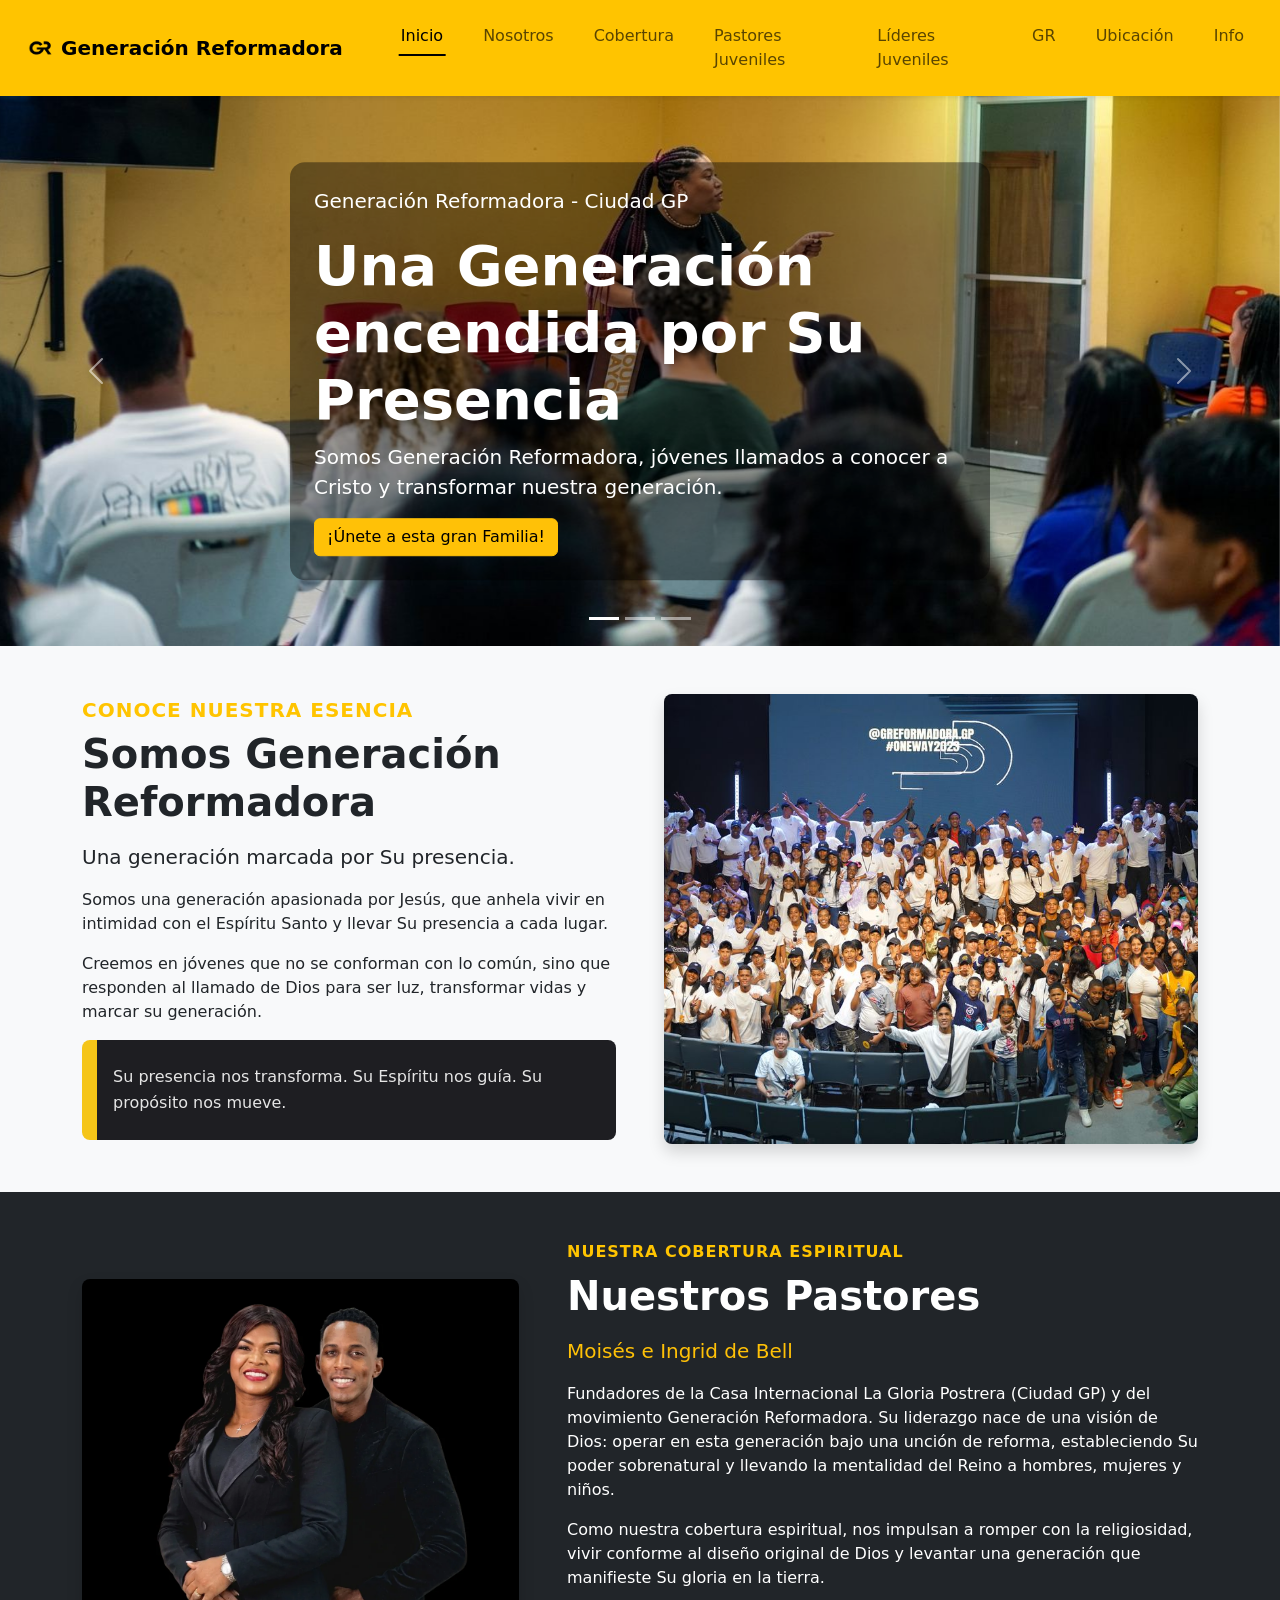
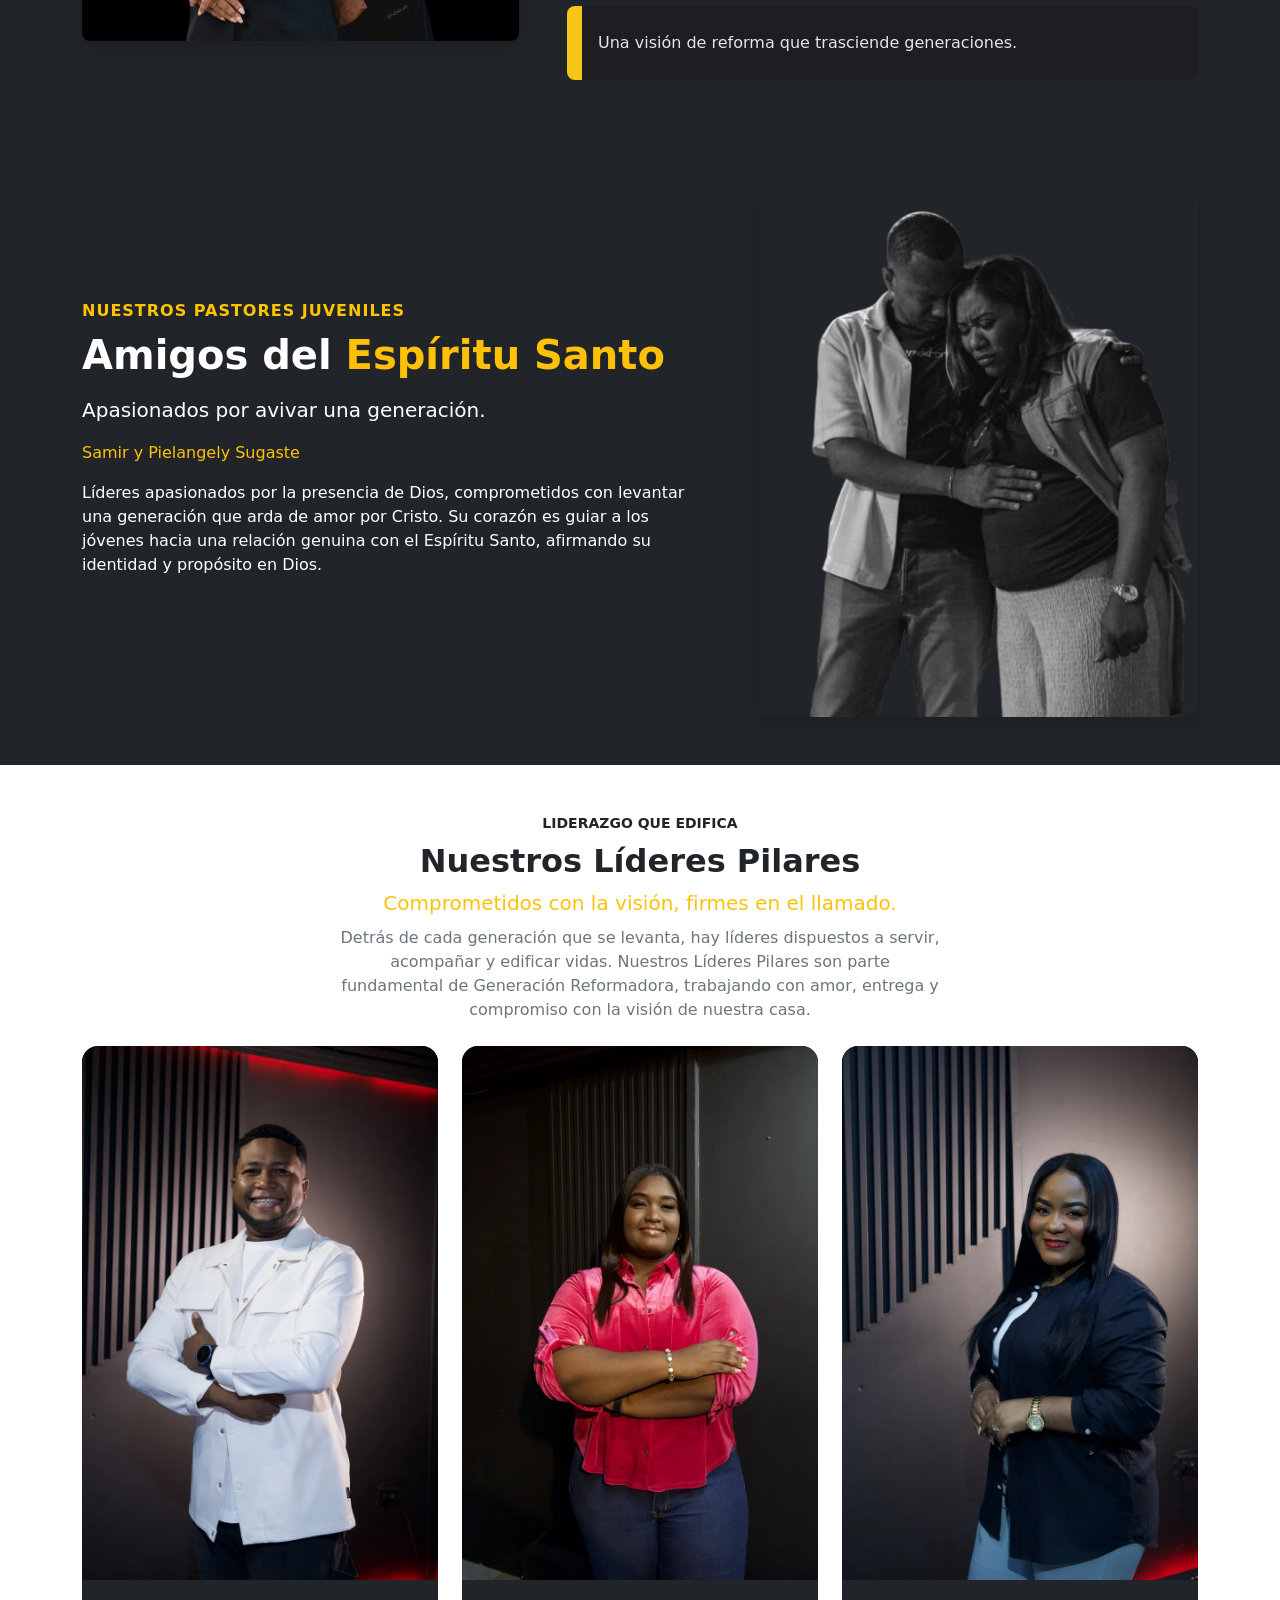
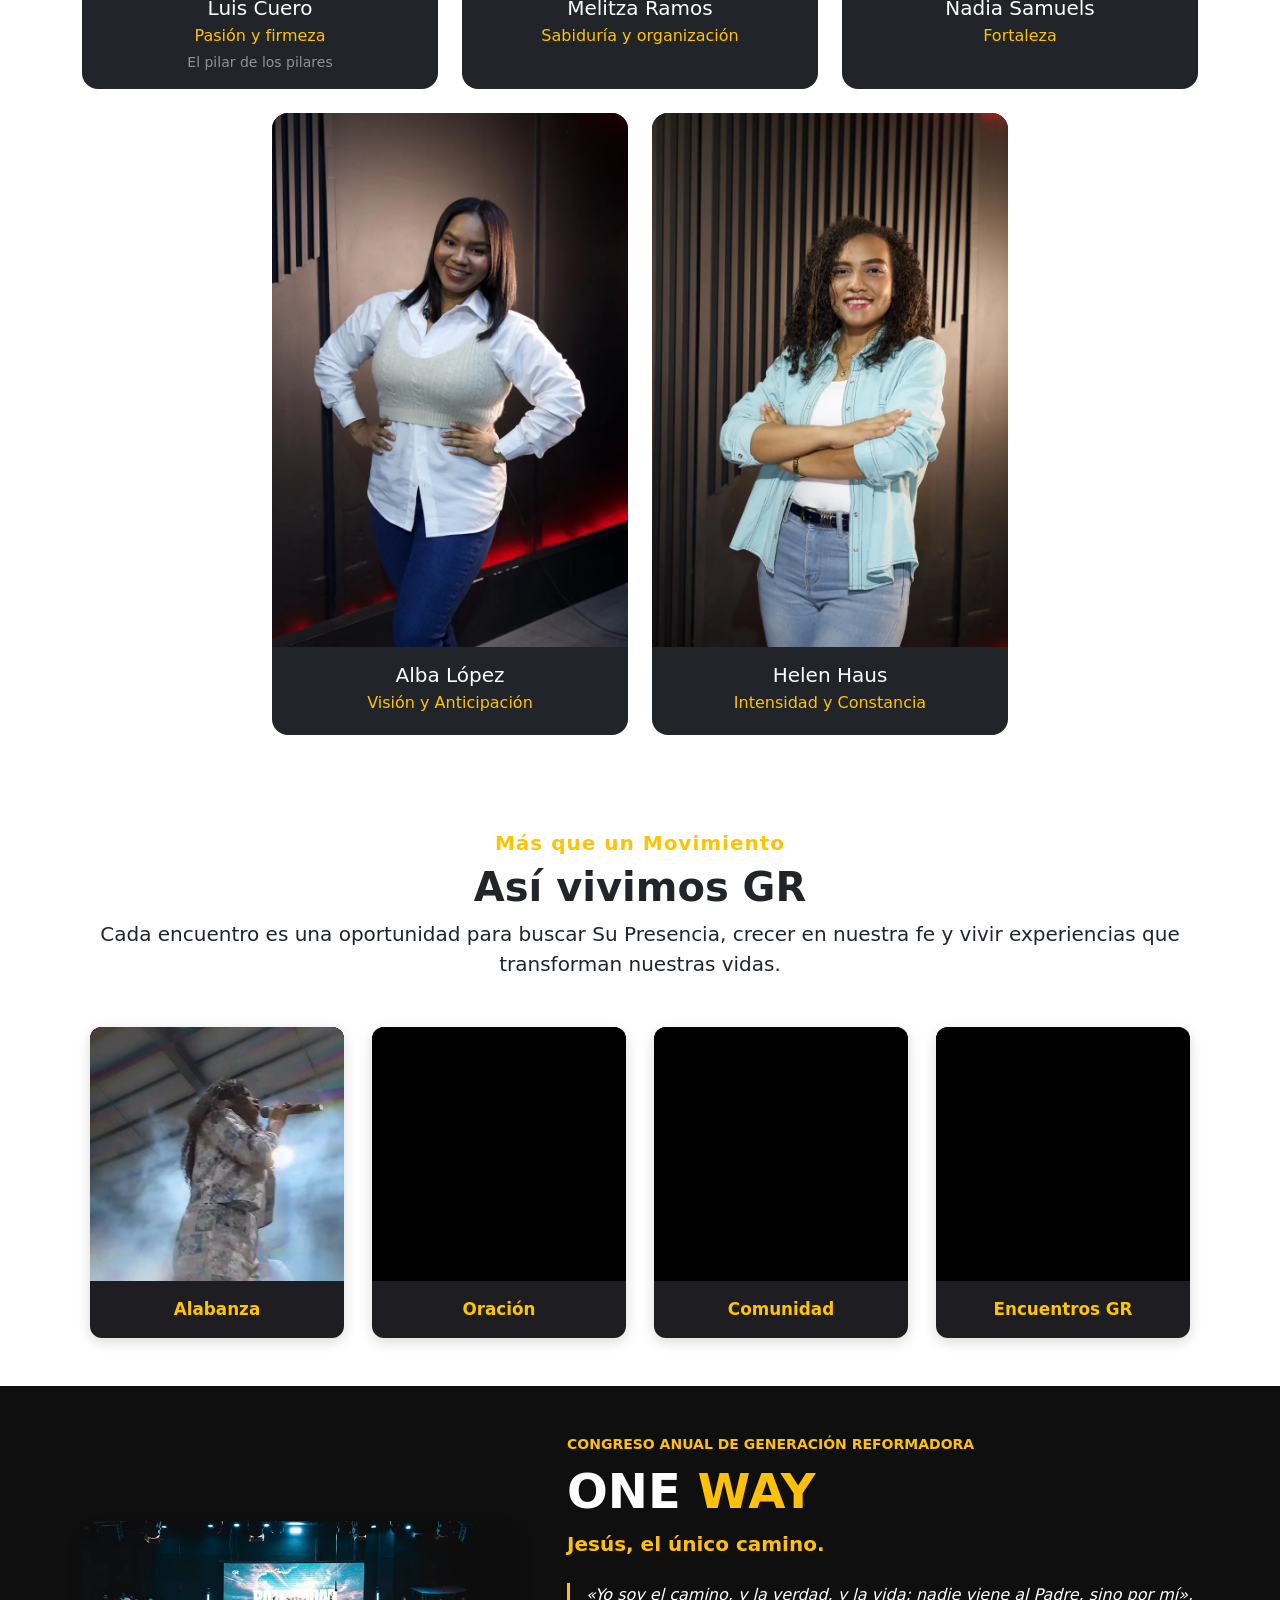
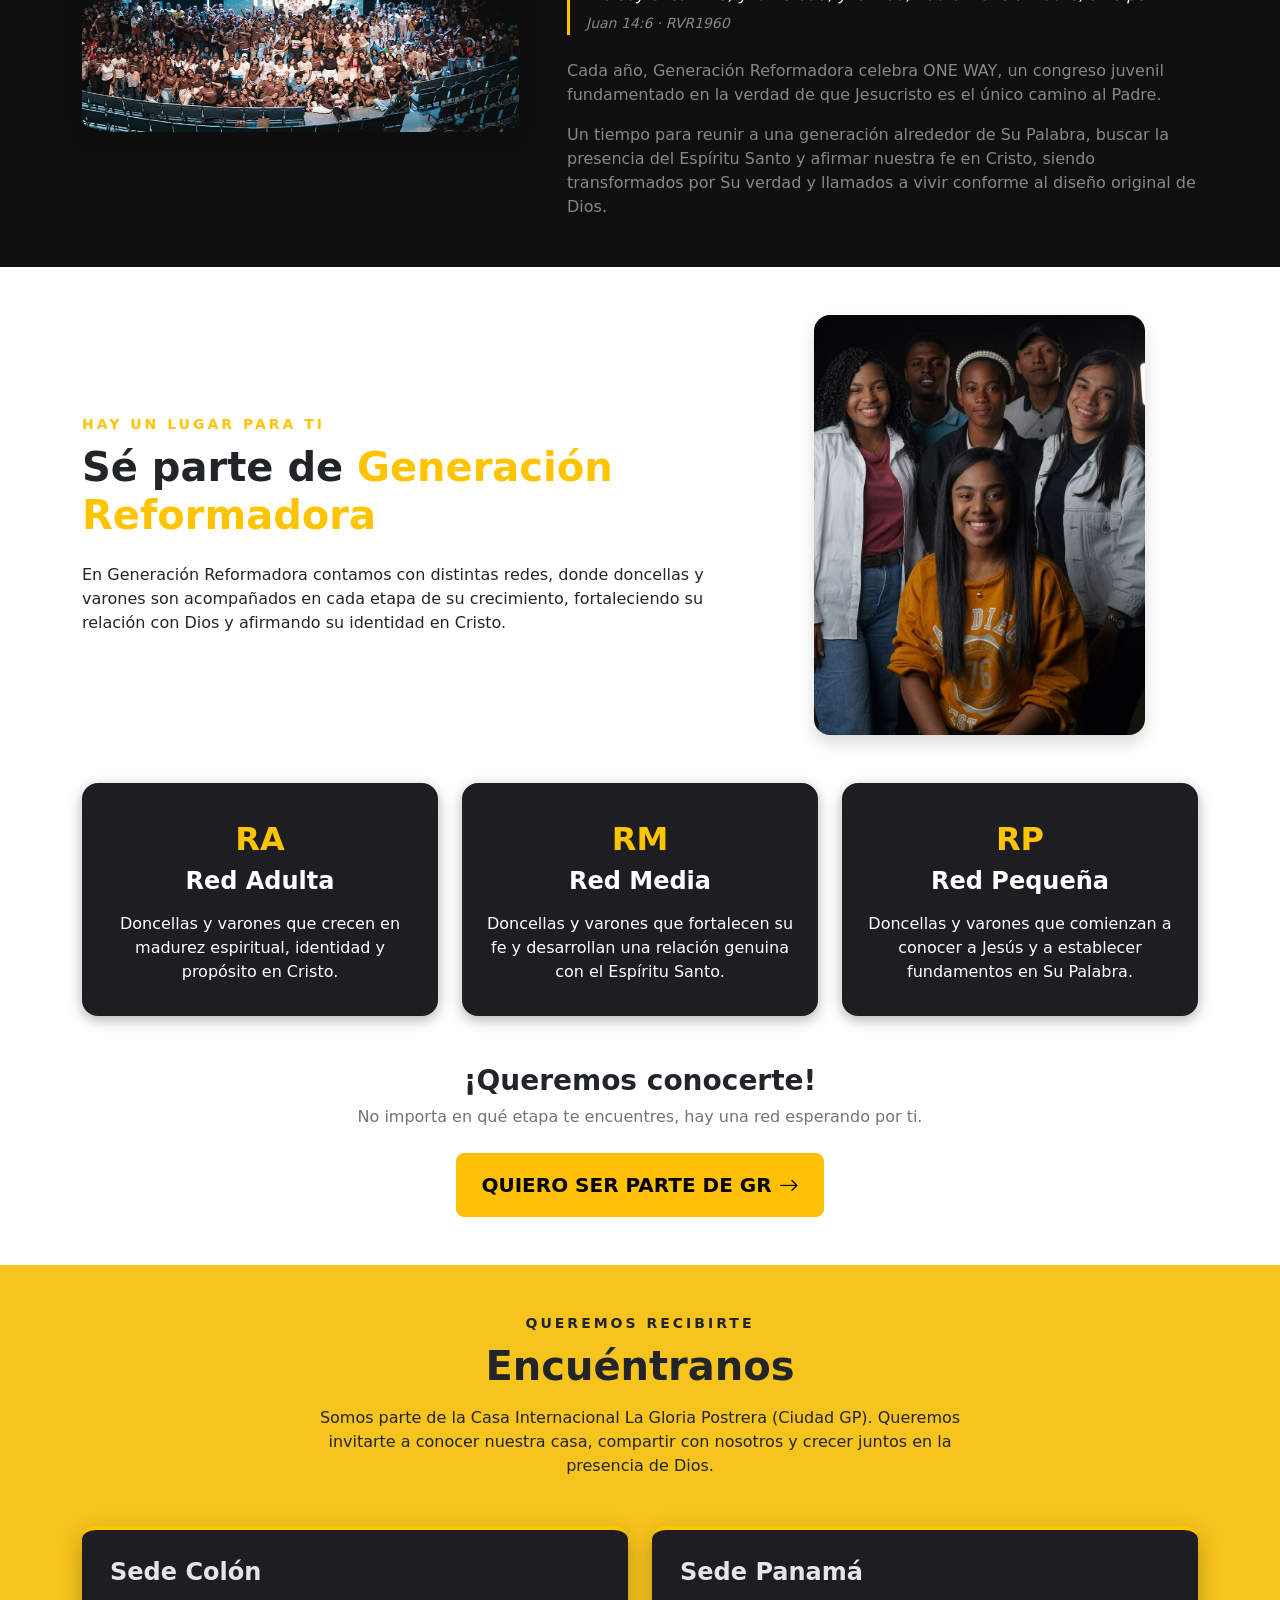
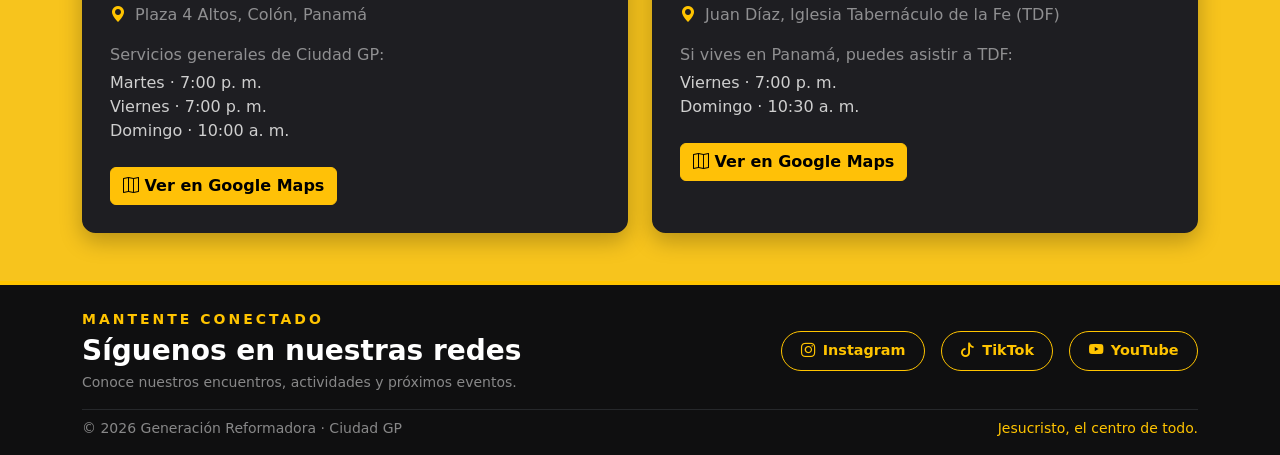
<file: index.html>
﻿<!doctype html>
<html lang="es" data-bs-theme="light">

<head>
    <title>Generación Reformadora</title>
    <link rel="icon" href="IMG/icono.jpg" type="image/jpeg">
    <link rel="apple-touch-icon" href="IMG/icono.jpg">
    <!-- Required meta tags -->
    <meta charset="utf-8" />
    <meta name="viewport" content="width=device-width, initial-scale=1" />
    <meta name="description"
        content="Generación Reformadora - Ministerio de jóvenes de Iglesia Gloria Postrera, Colón Panamá. Transformando el futuro con fe y acción." />
    <meta name="theme-color" content="#FFC400" />
    <meta property="og:title" content="Generación Reformadora" />
    <meta property="og:description"
        content="Somos una generación apasionada por Cristo, llamada a reformar y transformar nuestra generación." />
    <!-- Imagen que sale al compartir el link -->
    <meta property="og:image" content="https://emanuel507pty.github.io/Generacion-Reformadora/IMG/Logo.png" />
    <!-- Dirección de la página -->
    <meta property="og:url" content="https://emanuel507pty.github.io/Generacion-Reformadora/" />
    <meta property="og:type" content="website" />
    <link rel="preconnect" href="https://cdn.jsdelivr.net" />
    <link rel="stylesheet" href="styles.css">

    <!-- Bootstrap CSS v5.3.8 -->
    <link href="https://cdn.jsdelivr.net/npm/bootstrap@5.3.8/dist/css/bootstrap.min.css" rel="stylesheet"
        integrity="sha384-sRIl4kxILFvY47J16cr9ZwB07vP4J8+LH7qKQnuqkuIAvNWLzeN8tE5YBujZqJLB" crossorigin="anonymous" />
    <!-- Bootstrap Icons -->
    <link rel="stylesheet" href="https://cdn.jsdelivr.net/npm/bootstrap-icons@1.11.3/font/bootstrap-icons.css">
</head>

<body>
    <!-- Preloader -->
    <div id="preloader" class="preloader" aria-hidden="true">
        <img src="IMG/logo2.png" alt="Cargando Generación Reformadora" class="preloader-img" width="120">
    </div>
    <header class="sticky-top shadow-sm" style="z-index: 1020;">
        <nav class="navbar navbar-expand-lg p-3" style="background-color: #FFC400;">
            <div class="container-fluid align-items-center justify-content-between justify-content-lg-center gap-lg-5">
                <a href="index.html" class="navbar-brand d-flex align-items-center gap-2 fw-bold">
                    <img src="IMG/Logo.png" alt="logo_GR" width="25">
                    <span class="d-none d-lg-inline">Generación Reformadora</span>
                </a>

                <!-- Botón para celular -->
                <button class="navbar-toggler" type="button" data-bs-toggle="collapse" data-bs-target="#menuNav"
                    aria-controls="menuNav" aria-expanded="false" aria-label="Abrir menú de navegación">
                    <span class="navbar-toggler-icon"></span>
                </button>

                <div class="collapse navbar-collapse flex-grow-0" id="menuNav">
                    <ul class="navbar-nav gap-4 ">
                        <li class="nav-item">
                            <a class="nav-link active" href="index.html">Inicio</a>
                        </li>
                        <li class="nav-item">
                            <a class="nav-link" href="#nosotros">Nosotros</a>
                        </li>
                        <li class="nav-item">
                            <a class="nav-link" href="#pastores_Bell">Cobertura</a>
                        </li>
                        <li class="nav-item">
                            <a class="nav-link" href="#pastores_juv">Pastores Juveniles</a>
                        </li>
                        <li class="nav-item">
                            <a class="nav-link" href="#lideres_juveniles">Líderes Juveniles</a>
                        </li>
                        <li class="nav-item">
                            <a class="nav-link" href="#gr">GR</a>
                        </li>
                        <li class="nav-item">
                            <a class="nav-link" href="#ubicacion">Ubicación</a>
                        </li>
                        <li class="nav-item">
                            <a class="nav-link" href="#info">Info</a>
                        </li>
                    </ul>
                </div>
            </div>
        </nav>
    </header>
    <main>
        <section class="position-relative">
            <div id="heroCarousel" class="carousel slide" data-bs-ride="carousel" data-bs-interval="3000">
                <div class="carousel-indicators">
                    <button type="button" data-bs-target="#heroCarousel" data-bs-slide-to="0" class="active"
                        aria-current="true" aria-label="Slide 1"></button>
                    <button type="button" data-bs-target="#heroCarousel" data-bs-slide-to="1"
                        aria-label="Slide 2"></button>
                    <button type="button" data-bs-target="#heroCarousel" data-bs-slide-to="2"
                        aria-label="Slide 3"></button>
                </div>
                <div class="carousel-inner">
                    <div class="carousel-item active">
                        <img src="IMG/img1.jpg" class="d-block w-100"
                            style="height: 550px; object-fit: cover; object-position: center 30%;"
                            alt="Jóvenes de Generación Reformadora en reunión" fetchpriority="high" width="1920"
                            height="550">
                    </div>
                    <div class="carousel-item">
                        <img src="IMG/im3.jpg" class="d-block w-100" style="height: 550px; object-fit: cover;"
                            alt="Comunidad de Generación Reformadora adorando" loading="lazy" width="1920" height="550">
                    </div>
                    <div class="carousel-item">
                        <img src="IMG/img4.jpg" class="d-block w-100" style="height: 550px; object-fit: cover;"
                            alt="Jóvenes de Iglesia Gloria Postrera sirviendo" loading="lazy" width="1920" height="550">
                    </div>
                </div>
                <button class="carousel-control-prev" type="button" data-bs-target="#heroCarousel" data-bs-slide="prev"
                    aria-label="Anterior">
                    <span class="carousel-control-prev-icon" aria-hidden="true"></span>
                    <span class="visually-hidden">Anterior</span>
                </button>
                <button class="carousel-control-next" type="button" data-bs-target="#heroCarousel" data-bs-slide="next"
                    aria-label="Siguiente">
                    <span class="carousel-control-next-icon" aria-hidden="true"></span>
                    <span class="visually-hidden">Siguiente</span>
                </button>
            </div>
            <div class="position-absolute top-50 start-50 translate-middle text-white p-4"
                style="z-index: 2; background: rgba(0,0,0,0.40); border-radius: 15px; width: 90%; max-width: 700px;">
                <p class="lead">Generación Reformadora - Ciudad GP</p>
                <h1 class="fw-bold display-4">Una Generación encendida por Su Presencia</h1>
                <p class="lead">Somos Generación Reformadora, jóvenes llamados a conocer a Cristo y transformar nuestra
                    generación.</p>
                <a href="unete.html" class="btn btn-warning">¡Únete a esta gran Familia!</a>
            </div>
        </section>
        <!-- Sobre Nosotros -->
        <section id="nosotros" class="py-5 bg-light">
            <div class="container-lg">
                <div class="row align-items-center g-5">

                    <!-- Texto -->
                    <div class="col-lg-6">
                        <p class="h5 fw-bold mb-2" style="color: #FFC400; letter-spacing: 1px;">CONOCE NUESTRA ESENCIA
                        </p>
                        <h2 class="fw-bold display-6 mb-3 text-dark">Somos Generación Reformadora</h2>
                        <p class="lead text-dark">Una generación marcada por Su presencia.</p>
                        <p class="text-dark">
                            Somos una generación apasionada por Jesús, que anhela vivir en intimidad con el Espíritu
                            Santo y llevar Su presencia a cada lugar.
                        </p>
                        <p class="text-dark">
                            Creemos en jóvenes que no se conforman con lo común, sino que responden al llamado de Dios
                            para ser luz, transformar vidas y marcar su generación.
                        </p>
                        <div class="frase">
                            Su presencia nos transforma. Su Espíritu nos guía. Su propósito nos mueve.
                        </div>

                    </div>
                    <!-- Imagen -->
                    <div class="col-lg-6">
                        <img src="IMG/Sobrenosotros2.webp" alt="Sobre Nosotros - Generación Reformadora"
                            class="img-nosotros rounded-3 shadow" loading="lazy">
                    </div>

                </div>
            </div>
        </section>
        <!-- Nuestros Pastores -->
        <section id="pastores_Bell" class="py-5 bg-dark">
            <div class="container-lg">
                <div class="row align-items-center g-5">

                    <!-- Imagen a la IZQUIERDA en PC, ABAJO en celular -->
                    <div class="col-lg-5 text-center order-2 order-lg-1">
                        <img src="IMG/Ps_Bell.webp"
                            alt="Pastores Principales Moisés e Ingrid Bell - Iglesia Gloria Postrera"
                            class="img-fluid rounded-3 shadow" style="max-height: 550px; object-fit: cover;"
                            loading="lazy">
                    </div>

                    <!-- Descripción a la DERECHA en PC, ARRIBA en celular -->
                    <div class="col-lg-7 order-1 order-lg-2">
                        <p class=" fw-bold mb-2" style="color: #FFC400; letter-spacing: 1px;">
                            NUESTRA COBERTURA ESPIRITUAL
                        </p>
                        <h2 class="fw-bold display-6 mb-3 text-white">Nuestros Pastores</h2>
                        <p class="lead text-warning">
                            Moisés e Ingrid de Bell
                        </p>
                        <p class="text-white">
                            Fundadores de la Casa Internacional La Gloria Postrera (Ciudad GP) y del movimiento
                            Generación Reformadora. Su liderazgo nace de una visión de Dios: operar en esta generación
                            bajo una unción de reforma, estableciendo Su poder sobrenatural y llevando la mentalidad del
                            Reino a hombres, mujeres y niños.
                        </p>
                        <p class="text-white">
                            Como nuestra cobertura espiritual, nos impulsan a romper con la religiosidad, vivir conforme
                            al diseño original de Dios y levantar una generación que manifieste Su gloria en la tierra.
                        </p>
                        <div class="frase">
                            Una visión de reforma que trasciende generaciones.
                        </div>
                    </div>
                </div>
            </div>
        </section>
        <!-- Nuestros Pastores - Copia invertida -->
        <section id="pastores_juv" class="py-5 bg-dark">
            <div class="container-lg">
                <div class="row align-items-center g-5">

                    <!-- Descripción a la IZQUIERDA (invertido) -->
                    <div class="col-lg-7">
                        <p class=" fw-bold mb-2" style="color: #FFC400; letter-spacing: 1px;">
                            NUESTROS PASTORES JUVENILES
                        </p>
                        <h2 class="fw-bold display-6 mb-3 text-white">Amigos del <span class="text-warning">Espíritu
                                Santo</span>
                        </h2>
                        <p class="lead text-white">
                            Apasionados por avivar una generación.
                        </p>
                        <p class="text-warning">Samir y Pielangely Sugaste</p>
                        <p class="text-white">
                            Líderes apasionados por la presencia de Dios, comprometidos con levantar una generación que
                            arda de amor por Cristo. Su corazón es guiar a los jóvenes hacia una relación genuina con el
                            Espíritu Santo, afirmando su identidad y propósito en Dios.
                        </p>
                    </div>

                    <!-- Imagen a la DERECHA (invertido) -->
                    <div class="col-lg-5 text-center">
                        <img src="IMG/Ps_Sugaste.png"
                            alt="Pastores Juveniles Samir y Pielangely Sugaste - Generación Reformadora"
                            class="img-fluid rounded-3 shadow" style="max-height: 650px; object-fit: cover;"
                            loading="lazy">
                    </div>

                </div>
            </div>
        </section>
        <section id="lideres_juveniles" class="py-5 bg-white">
            <div class="container text-center">
                <div class="mb-2 text-center mx-auto" style="max-width: 600px;">
                    <p class="text-dark text-uppercase small fw-semibold mb-2">Liderazgo que edifica</p>
                    <h2 class="fw-bold mb-2">Nuestros Líderes Pilares</h2>
                    <p class="text-warning fs-5 mb-2">Comprometidos con la visión, firmes en el llamado.</p>
                    <p class="text-secondary mb-4">
                        Detrás de cada generación que se levanta, hay líderes dispuestos a servir,
                        acompañar y edificar vidas. Nuestros Líderes Pilares son parte fundamental de
                        Generación Reformadora, trabajando con amor, entrega y compromiso con la visión
                        de nuestra casa.
                    </p>
                </div>

                <div class="row row-cols-2 row-cols-lg-3 g-4 justify-content-center">

                    <!-- Líder 1 -->
                    <div class="col">
                        <div class="card bg-dark text-white h-100 border-0 rounded-4 overflow-hidden">
                            <img src="IMG/lider_luis.webp" class="card-img-top" alt="Foto de Luis Cuero" width="800"
                                height="1200" loading="lazy" decoding="async" style="height: auto; object-fit: cover;">
                            <div class="card-body">
                                <h3 class="h5 card-title mb-1">Luis Cuero</h3>
                                <p class="text-warning mb-1">Pasión y firmeza</p>
                                <p class="text-white-50 small mb-0">El pilar de los pilares</p>
                            </div>
                        </div>
                    </div>

                    <!-- Líder 2 -->
                    <div class="col">
                        <div class="card bg-dark text-white h-100 border-0 rounded-4 overflow-hidden">
                            <img src="IMG/lider_melitza.webp" class="card-img-top" alt="Foto de Melitza Ramos"
                                width="800" height="1200" loading="lazy" decoding="async"
                                style="height: auto; object-fit: cover;">
                            <div class="card-body">
                                <h3 class="h5 card-title mb-1">Melitza Ramos</h3>
                                <p class="text-warning mb-1">Sabiduría y organización</p>
                            </div>
                        </div>
                    </div>

                    <!-- Líder 3 -->
                    <div class="col">
                        <div class="card bg-dark text-white h-100 border-0 rounded-4 overflow-hidden">
                            <img src="IMG/lider_nadia.webp" class="card-img-top" alt="Foto de Nadia Samuels" width="800"
                                height="1200" loading="lazy" decoding="async" style="height: auto; object-fit: cover;">
                            <div class="card-body">
                                <h3 class="h5 card-title mb-1">Nadia Samuels</h3>
                                <p class="text-warning mb-1">Fortaleza</p>
                            </div>
                        </div>
                    </div>

                    <!-- Líder 4 -->
                    <div class="col">
                        <div class="card bg-dark text-white h-100 border-0 rounded-4 overflow-hidden">
                            <img src="IMG/lider_alba.webp" class="card-img-top" alt="Foto de Alba López" width="800"
                                height="1200" loading="lazy" decoding="async" style="height: auto; object-fit: cover;">
                            <div class="card-body">
                                <h3 class="h5 card-title mb-1">Alba López</h3>
                                <p class="text-warning mb-1">Visión y Anticipación</p>
                            </div>
                        </div>
                    </div>

                    <!-- Líder 5 -->
                    <div class="col">
                        <div class="card bg-dark text-white h-100 border-0 rounded-4 overflow-hidden">
                            <img src="IMG/lider_helen.webp" class="card-img-top" alt="Foto de Helen Haus" width="800"
                                height="1200" loading="lazy" decoding="async" style="height: auto; object-fit: cover;">
                            <div class="card-body">
                                <h3 class="h5 card-title mb-1">Helen Haus</h3>
                                <p class="text-warning mb-1">Intensidad y Constancia</p>
                            </div>
                        </div>
                    </div>

                </div>
            </div>
        </section>
        <!-- mas que un movimiento -->
        <section id="gr" class="py-5 bg-white">
            <div class="container-lg">
                <div class="text-center mb-5">
                    <p class="h5 fw-bold mb-2" style="color: #FFC400; letter-spacing: 1px;">Más que un Movimiento</p>
                    <h2 class="fw-bold display-6 text-dark">Así vivimos GR</h2>
                    <p class="text-dark lead mb-5">
                        Cada encuentro es una oportunidad para buscar Su Presencia, crecer en nuestra fe
                        y vivir experiencias que transforman nuestras vidas.
                    </p>
                </div>

                <div class="gr-grid">

                    <div class="tarjeta-pilar">
                        <video src="IMG/adoracion.mp4" muted loop playsinline preload="metadata"
                            aria-label="Alabanza - Generación Reformadora"></video>
                        <p>Alabanza</p>
                    </div>

                    <div class="tarjeta-pilar">
                        <video src="IMG/oracion.mp4" muted loop playsinline preload="metadata"
                            aria-label="Oración - Generación Reformadora"></video>
                        <p>Oración</p>
                    </div>

                    <div class="tarjeta-pilar">
                        <video src="IMG/comunidad.mp4" muted loop playsinline preload="metadata"
                            aria-label="Comunidad - Generación Reformadora"></video>
                        <p>Comunidad</p>
                    </div>

                    <div class="tarjeta-pilar">
                        <video src="IMG/encuentro.mp4" muted loop playsinline preload="metadata"
                            aria-label="Encuentros GR - Generación Reformadora"></video>
                        <p>Encuentros GR</p>
                    </div>

                </div>
            </div>
        </section>

        <!-- ONE WAY - Congreso Anual -->
        <section id="oneway" class="py-5 bg-oneway">
            <div class="container-lg">
                <div class="row align-items-center g-5">

                    <!-- Imagen del congreso -->
                    <div class="col-lg-5">
                        <img src="IMG/oneway.webp" class="img-fluid rounded-4 shadow w-100"
                            alt="Póster de ONE WAY, congreso anual de Generación Reformadora" loading="lazy">
                    </div>

                    <!-- Contenido -->
                    <div class="col-lg-7">
                        <p class="text-warning text-uppercase small fw-semibold mb-2">Congreso anual de Generación
                            Reformadora</p>
                        <h2 class="fw-bold display-5 text-white mb-2">ONE <span class="text-warning">WAY</span></h2>
                        <p class="lead fw-semibold text-warning mb-4">Jesús, el único camino.</p>

                        <blockquote class="border-start border-3 border-warning ps-3 mb-4">
                            <p class="fst-italic text-white mb-1">«Yo soy el camino, y la verdad, y la vida; nadie viene
                                al Padre, sino por mí».</p>
                            <cite class="small text-white-50">Juan 14:6 · RVR1960</cite>
                        </blockquote>

                        <p class="text-white-50">
                            Cada año, Generación Reformadora celebra ONE WAY, un congreso juvenil fundamentado en la
                            verdad de que Jesucristo es el único camino al Padre.
                        </p>
                        <p class="text-white-50 mb-0">
                            Un tiempo para reunir a una generación alrededor de Su Palabra, buscar la presencia del
                            Espíritu Santo y afirmar nuestra fe en Cristo, siendo transformados por Su verdad y llamados
                            a vivir conforme al diseño original de Dios.
                        </p>
                    </div>

                </div>
            </div>
        </section>

        <!-- Únete -->
        <section id="unete" class="py-5 bg-white">
            <div class="container-lg">

                <!-- Texto + foto -->
                <div class="row align-items-center g-5 mb-5">
                    <div class="col-lg-7 text-center text-lg-start">
                        <p class="texto-dorado fw-bold small etiqueta-ancha mb-2">HAY UN LUGAR PARA TI</p>
                        <h2 class="fw-bold display-6 text-dark mb-4">
                            Sé parte de <span class="texto-dorado">Generación Reformadora</span>
                        </h2>
                        <p class="text-dark mb-0">
                            En Generación Reformadora contamos con distintas redes, donde doncellas y varones
                            son
                            acompañados en cada etapa de su crecimiento, fortaleciendo su relación con Dios
                            y afirmando su identidad en Cristo.
                        </p>
                    </div>
                    <div class="col-lg-5">
                        <img src="IMG/img5.jpg" class="img-fluid rounded-4 shadow foto-unete"
                            alt="Grupo de jóvenes de Generación Reformadora sonriendo juntos" loading="lazy">
                    </div>
                </div>

                <!-- Redes -->
                <div class="row row-cols-1 row-cols-md-3 g-4 mb-5 text-center">
                    <div class="col">
                        <div class="tarjeta-red">
                            <p class="red-sigla">RA</p>
                            <h3 class="h4 fw-bold text-white mb-3">Red Adulta</h3>
                            <p class="text-white mb-0">Doncellas y varones que crecen en madurez espiritual,
                                identidad y propósito en Cristo.</p>
                        </div>
                    </div>
                    <div class="col">
                        <div class="tarjeta-red">
                            <p class="red-sigla">RM</p>
                            <h3 class="h4 fw-bold text-white mb-3">Red Media</h3>
                            <p class="text-white mb-0">Doncellas y varones que fortalecen su fe y desarrollan
                                una relación genuina con el Espíritu Santo.</p>
                        </div>
                    </div>
                    <div class="col">
                        <div class="tarjeta-red">
                            <p class="red-sigla">RP</p>
                            <h3 class="h4 fw-bold text-white mb-3">Red Pequeña</h3>
                            <p class="text-white mb-0">Doncellas y varones que comienzan a conocer a Jesús y
                                a
                                establecer fundamentos en Su Palabra.</p>
                        </div>
                    </div>
                </div>

                <!-- Llamado a la acción -->
                <div class="text-center">
                    <h3 class="fw-bold text-dark mb-2">¡Queremos conocerte!</h3>
                    <p class="text-secondary mb-4">No importa en qué etapa te encuentres, hay una red esperando
                        por ti.</p>
                    <a href="unete.html" class="btn btn-warning btn-lg fw-bold px-4 py-3">
                        QUIERO SER PARTE DE GR <i class="bi bi-arrow-right"></i>
                    </a>
                </div>

            </div>
        </section>

        <!-- Ubicación -->
        <section id="ubicacion" class="py-5 bg-dorado">
            <div class="container-lg">

                <div class="text-center mx-auto mb-5" style="max-width: 650px;">
                    <p class="fw-bold small etiqueta-ancha mb-2">QUEREMOS RECIBIRTE</p>
                    <h2 class="fw-bold display-6 mb-3">Encuéntranos</h2>
                    <p class="mb-0">
                        Somos parte de la Casa Internacional La Gloria Postrera (Ciudad GP). Queremos invitarte
                        a conocer nuestra casa, compartir con nosotros y crecer juntos en la presencia de Dios.
                    </p>
                </div>

                <div class="row row-cols-1 row-cols-md-2 g-4">

                    <!-- Sede Colón -->
                    <div class="col">
                        <div class="tarjeta-sede">
                            <h3 class="h4 fw-bold texto-dorado mb-3">Sede Colón</h3>
                            <p class="text-white-50 mb-3">
                                <i class="bi bi-geo-alt-fill texto-dorado me-1"></i> Plaza 4 Altos, Colón, Panamá
                            </p>
                            <p class="text-white-50 mb-1">Servicios generales de Ciudad GP:</p>
                            <ul class="list-unstyled text-white-50 mb-4">
                                <li>Martes · 7:00 p. m.</li>
                                <li>Viernes · 7:00 p. m.</li>
                                <li>Domingo · 10:00 a. m.</li>
                            </ul>
                            <a href="https://maps.app.goo.gl/T449qR1tVjrfwUMh9" target="_blank"
                                rel="noopener noreferrer" class="btn btn-warning fw-bold">
                                <i class="bi bi-map"></i> Ver en Google Maps
                            </a>
                        </div>
                    </div>

                    <!-- Sede Panamá -->
                    <div class="col">
                        <div class="tarjeta-sede">
                            <h3 class="h4 fw-bold texto-dorado mb-3">Sede Panamá</h3>
                            <p class="text-white-50 mb-3">
                                <i class="bi bi-geo-alt-fill texto-dorado me-1"></i> Juan Díaz, Iglesia Tabernáculo de
                                la Fe (TDF)
                            </p>
                            <p class="text-white-50 mb-1">Si vives en Panamá, puedes asistir a TDF:</p>
                            <ul class="list-unstyled text-white-50 mb-4">
                                <li>Viernes · 7:00 p. m.</li>
                                <li>Domingo · 10:30 a. m.</li>
                            </ul>
                            <a href="https://maps.app.goo.gl/KYAkvPFEUgZNs8KF7" target="_blank"
                                rel="noopener noreferrer" class="btn btn-warning fw-bold">
                                <i class="bi bi-map"></i> Ver en Google Maps
                            </a>
                        </div>
                    </div>

                </div>
            </div>
        </section>

    </main>
    <footer id="info" class="bg-oneway footer-borde pt-4 pb-3">
        <div class="container-lg">

            <div class="row align-items-center g-3 mb-3">
                <div class="col-lg-6 text-center text-lg-start">
                    <p class="texto-dorado fw-bold small etiqueta-ancha mb-1">MANTENTE CONECTADO</p>
                    <h3 class="fw-bold text-white mb-1">Síguenos en nuestras redes</h3>
                    <p class="text-white-50 small mb-0">Conoce nuestros encuentros, actividades y próximos eventos.</p>
                </div>
                <div class="col-lg-6">
                    <div class="d-flex flex-wrap justify-content-center justify-content-lg-end gap-3">
                        <a href="https://www.instagram.com/greformadora.gp" target="_blank" rel="noopener noreferrer"
                            class="btn-red-borde" aria-label="Instagram">
                            <i class="bi bi-instagram"></i> Instagram
                        </a>
                        <a href="https://www.tiktok.com/@greformadora_gp?_r=1" target="_blank" rel="noopener noreferrer"
                            class="btn-red-borde" aria-label="TikTok">
                            <i class="bi bi-tiktok"></i> TikTok
                        </a>
                        <a href="https://www.youtube.com/@greformadora" target="_blank" rel="noopener noreferrer"
                            class="btn-red-borde" aria-label="YouTube">
                            <i class="bi bi-youtube"></i> YouTube
                        </a>
                    </div>
                </div>
            </div>

            <hr class="border-secondary my-2">

            <div
                class="d-flex flex-column flex-md-row justify-content-between align-items-center gap-1 text-white-50 small">
                <span>© 2026 Generación Reformadora · Ciudad GP</span>
                <span class="texto-dorado">Jesucristo, el centro de todo.</span>
            </div>

        </div>
    </footer>
    <!-- Bootstrap JavaScript Bundle (includes Popper) -->
    <script src="https://cdn.jsdelivr.net/npm/bootstrap@5.3.8/dist/js/bootstrap.bundle.min.js"
        integrity="sha384-FKyoEForCGlyvwx9Hj09JcYn3nv7wiPVlz7YYwJrWVcXK/BmnVDxM+D2scQbITxI"
        crossorigin="anonymous"></script>
    <script>
        // Preloader: se quita a los 700ms sin esperar fotos ni videos
        (() => {
            const pre = document.getElementById('preloader');
            if (pre) setTimeout(() => pre.classList.add('hide'), 700);
        })();
        // Asegurar autoplay silencioso (requerido por políticas de navegadores)
        // Solo se reproducen/descargan cuando entran en pantalla (ahorro de datos y CPU)
        document.querySelectorAll('.tarjeta-pilar video').forEach(video => {
            video.muted = true;
            let inView = false;
            const tryPlay = () => {
                if (inView) video.play().catch(() => { });
            };
            // Intentar al cargar (solo si ya está en pantalla)
            if (video.readyState >= 2) tryPlay();
            else video.addEventListener('canplay', tryPlay, { once: true });
            // Reintentar si el navegador pausa por ahorro de energía
            video.addEventListener('pause', () => {
                if (!video.ended && document.visibilityState === 'visible') tryPlay();
            });
            // Reproducir al entrar y pausar al salir de viewport
            if ('IntersectionObserver' in window) {
                const obs = new IntersectionObserver(entries => {
                    entries.forEach(e => {
                        inView = e.isIntersecting;
                        if (inView) tryPlay();
                        else video.pause();
                    });
                }, { threshold: 0.2 });
                obs.observe(video);
            } else {
                inView = true;
                tryPlay();
            }
        });
        // Cerrar menú móvil ANTES de saltar al ancla, para evitar el desfase de scroll
        document.querySelectorAll('#menuNav .nav-link').forEach(link => {
            link.addEventListener('click', (e) => {
                const href = link.getAttribute('href');
                if (!href || !href.startsWith('#')) return; // deja pasar links normales (ej. index.html)

                const targetEl = document.querySelector(href);
                const nav = document.getElementById('menuNav');
                const isMenuOpen = nav.classList.contains('show');

                if (isMenuOpen && targetEl) {
                    e.preventDefault(); // controlamos el scroll nosotros mismos

                    const collapseInstance = bootstrap.Collapse.getOrCreateInstance(nav);

                    // Esperamos a que el menú termine de cerrarse antes de hacer scroll
                    nav.addEventListener('hidden.bs.collapse', function onHidden() {
                        nav.removeEventListener('hidden.bs.collapse', onHidden);
                        targetEl.scrollIntoView({ behavior: 'smooth', block: 'start' });
                    });

                    collapseInstance.hide();
                } else if (isMenuOpen) {
                    bootstrap.Collapse.getOrCreateInstance(nav).hide();
                }
            });
        });
    </script>
</body>

</html>
</file>
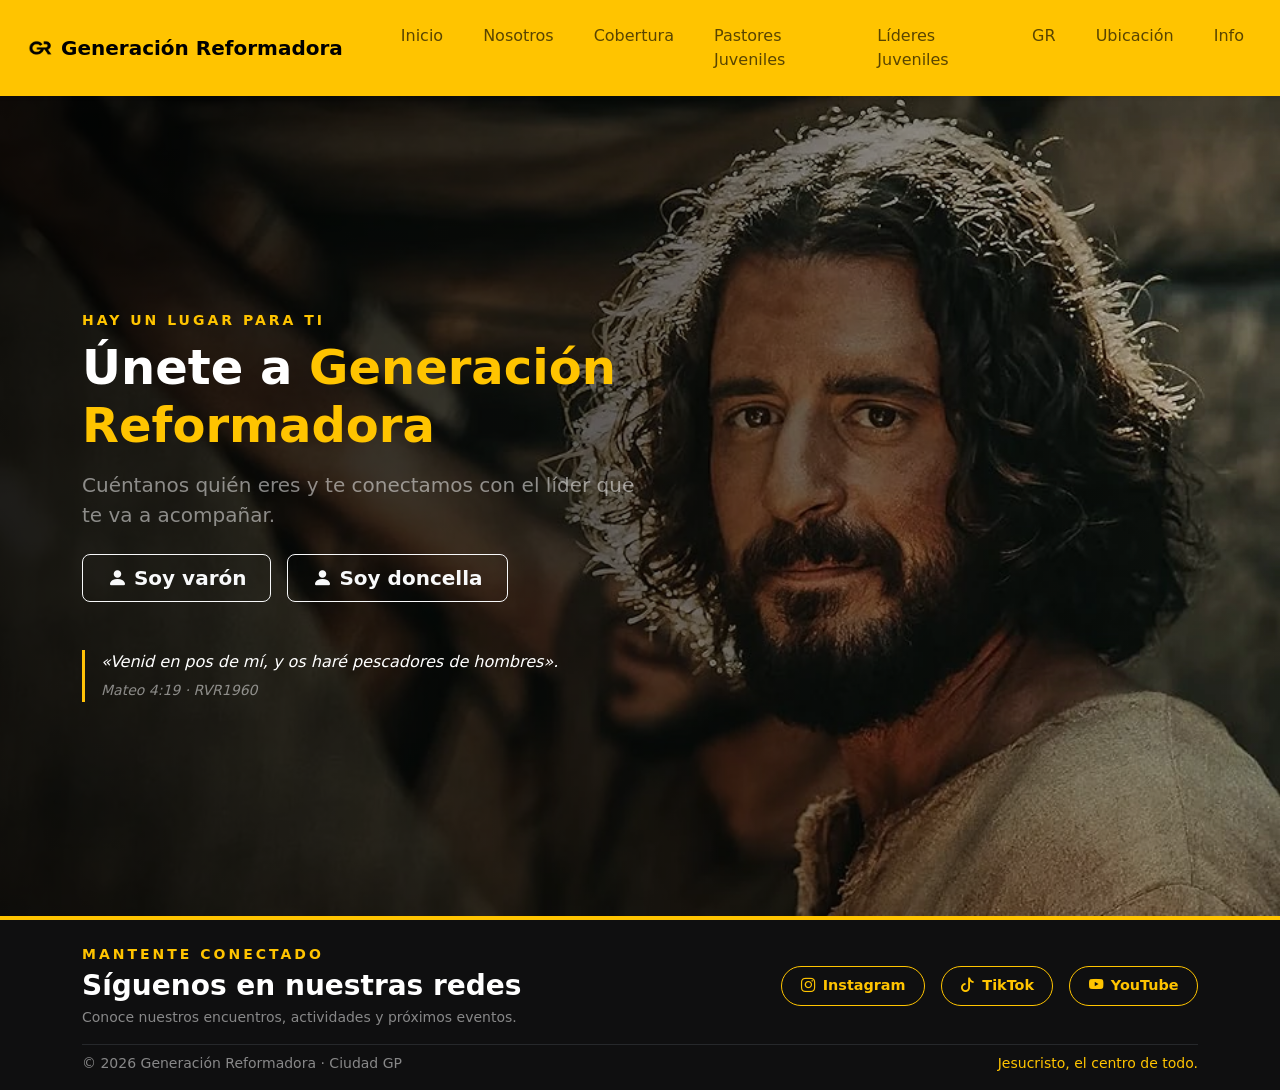
<file: unete.html>
<!doctype html>
<html lang="es" data-bs-theme="light">

<head>
    <title>Únete | Generación Reformadora</title>
    <link rel="icon" href="IMG/icono.jpg" type="image/jpeg">
    <meta charset="utf-8" />
    <meta name="viewport" content="width=device-width, initial-scale=1" />
    <meta name="theme-color" content="#FFC400" />
    <!-- Empieza a descargar la imagen de fondo desde el inicio -->
    <link rel="preload" as="image" href="IMG/fondojesus.webp">
    <!-- Mismo orden que el index para que se vea igual -->
    <link rel="stylesheet" href="styles.css">
    <link href="https://cdn.jsdelivr.net/npm/bootstrap@5.3.8/dist/css/bootstrap.min.css" rel="stylesheet"
        integrity="sha384-sRIl4kxILFvY47J16cr9ZwB07vP4J8+LH7qKQnuqkuIAvNWLzeN8tE5YBujZqJLB" crossorigin="anonymous" />
    <link rel="stylesheet" href="https://cdn.jsdelivr.net/npm/bootstrap-icons@1.11.3/font/bootstrap-icons.css">

    <style>
        /* Portada: imagen de fondo + capa oscura a la izquierda para leer el texto */
        .hero-unete {
            min-height: calc(100vh - 80px);
            /* casi toda la pantalla (menos el header) */
            background:
                linear-gradient(90deg, rgba(0, 0, 0, .85) 0%, rgba(0, 0, 0, .6) 45%, rgba(0, 0, 0, .1) 100%),
                url('IMG/fondojesus.webp') right center / cover no-repeat;
        }

        /* En celular: capa oscura pareja, porque el texto va encima de la imagen */
        @media (max-width: 767px) {
            .hero-unete {
                background:
                    linear-gradient(rgba(0, 0, 0, .65), rgba(0, 0, 0, .65)),
                    url('IMG/fondojesus.webp') 70% center / cover no-repeat;
            }
        }
    </style>
</head>

<body>
    <!-- Preloader -->
    <div id="preloader" class="preloader" aria-hidden="true">
        <img src="IMG/logo2.png" alt="Cargando Generación Reformadora" class="preloader-img" width="120">
    </div>
    <!-- Aquí se carga header.html -->
    <div data-include="header.html"></div>

    <main>
        <!-- PASO 1: portada con imagen. El joven elige si es varón o doncella -->
        <section class="hero-unete d-flex align-items-center py-5">
            <div class="container-lg">
                <div class="col-md-7 col-lg-6 text-center text-md-start text-white">
                    <p class="fw-bold small etiqueta-ancha mb-2" style="color: #FFC400;">HAY UN LUGAR PARA TI</p>
                    <h1 class="fw-bold display-5 mb-3">
                        Únete a <span class="texto-dorado">Generación Reformadora</span>
                    </h1>
                    <p class="lead text-white-50 mb-4">Cuéntanos quién eres y te conectamos con el líder que te va a
                        acompañar.</p>

                    <div
                        class="d-flex flex-column flex-sm-row justify-content-center justify-content-md-start gap-3 mb-5">
                        <button type="button" class="btn btn-outline-light btn-lg fw-bold px-4 opcion-red"
                            data-red="varones" aria-pressed="false">
                            <i class="bi bi-person-fill"></i> Soy varón
                        </button>
                        <button type="button" class="btn btn-outline-light btn-lg fw-bold px-4 opcion-red"
                            data-red="doncellas" aria-pressed="false">
                            <i class="bi bi-person-fill"></i> Soy doncella
                        </button>
                    </div>

                    <!-- Versículo -->
                    <blockquote class="border-start border-3 border-warning ps-3 mb-0 text-start d-inline-block">
                        <p class="fst-italic mb-1">«Venid en pos de mí, y os haré pescadores de hombres».</p>
                        <cite class="small text-white-50">Mateo 4:19 · RVR1960</cite>
                    </blockquote>
                </div>
            </div>
        </section>

        <!-- PASO 2A: Varones → Luis Cuero (oculto hasta que elija) -->
        <section id="red-varones" class="panel-red py-5 bg-dark d-none">
            <div class="container-lg">
                <div class="row align-items-center g-5">
                    <div class="col-md-5 text-center">
                        <img src="IMG/lidercuero2.webp" alt="Foto de Luis Cuero" class="img-fluid rounded-4 shadow"
                            width="800" height="1200" style="max-height: 500px; object-fit: cover;">
                    </div>
                    <div class="col-md-7 text-center text-md-start">
                        <p class="fw-bold mb-2" style="color: #FFC400; letter-spacing: 1px;">TU LÍDER</p>
                        <h2 class="fw-bold display-6 text-white mb-2">Luis Cuero</h2>
                        <p class="lead text-warning mb-3">Pasión y firmeza</p>
                        <!-- Cambia esta descripción si quieres -->
                        <p class="text-white-50 mb-4">
                            Luis acompaña a los varones de Generación Reformadora en su caminar con Dios.
                            Escríbele: te va a recibir, responder tus dudas y contarte cuándo y dónde nos reunimos.
                        </p>
                        <a id="wa-varones" href="#" target="_blank" rel="noopener noreferrer"
                            class="btn btn-success btn-lg fw-bold px-4 py-3">
                            <i class="bi bi-whatsapp"></i> Escríbele al Líder Luis
                        </a>
                    </div>
                </div>
            </div>
        </section>

        <!-- PASO 2B: Doncellas → Helen Haus (oculto hasta que elija) -->
        <section id="red-doncellas" class="panel-red py-5 bg-dark d-none">
            <div class="container-lg">
                <div class="row align-items-center g-5">
                    <div class="col-md-5 text-center">
                        <img src="IMG/liderhelen2.webp" alt="Foto de Helen Haus" class="img-fluid rounded-4 shadow"
                            width="800" height="1200" style="max-height: 500px; object-fit: cover;">
                    </div>
                    <div class="col-md-7 text-center text-md-start">
                        <p class="fw-bold mb-2" style="color: #FFC400; letter-spacing: 1px;">TU LÍDER</p>
                        <h2 class="fw-bold display-6 text-white mb-2">Helen Haus</h2>
                        <p class="lead text-warning mb-3">Intensidad y Constancia</p>
                        <!-- Cambia esta descripción si quieres -->
                        <p class="text-white-50 mb-4">
                            Helen acompaña a las doncellas de Generación Reformadora en su caminar con Dios.
                            Escríbele: te va a recibir, responder tus dudas y contarte cuándo y dónde nos reunimos.
                        </p>
                        <a id="wa-doncellas" href="#" target="_blank" rel="noopener noreferrer"
                            class="btn btn-success btn-lg fw-bold px-4 py-3">
                            <i class="bi bi-whatsapp"></i> Escríbele a la Líder Helen
                        </a>
                    </div>
                </div>
            </div>
        </section>
    </main>

    <!-- Aquí se carga footer.html -->
    <div data-include="footer.html"></div>

    <!-- Bootstrap primero, luego main.js -->
    <script src="https://cdn.jsdelivr.net/npm/bootstrap@5.3.8/dist/js/bootstrap.bundle.min.js"
        integrity="sha384-FKyoEForCGlyvwx9Hj09JcYn3nv7wiPVlz7YYwJrWVcXK/BmnVDxM+D2scQbITxI"
        crossorigin="anonymous"></script>
    <script src="main.js"></script>

    <script>
        // ===== CONFIGURA AQUÍ los números de WhatsApp =====
        // Formato: 507 + número, sin espacios, sin guiones y sin el signo +
        const lideres = {
            varones: { numero: '50762211480', mensaje: 'Hola líder Luis, bendiciones. Vi la página de Generación Reformadora y me gustaría ser parte de GR.' },
            doncellas: { numero: '50762211480', mensaje: 'Hola líder Helen, bendiciones. Vi la página de Generación Reformadora y me gustaría ser parte de GR.' }
        };

        // Arma el link de WhatsApp de cada botón con su mensaje
        Object.entries(lideres).forEach(([red, l]) => {
            document.getElementById('wa-' + red).href =
                `https://wa.me/${l.numero}?text=${encodeURIComponent(l.mensaje)}`;
        });

        // Al tocar "Soy varón" o "Soy doncella": muestra el líder y baja hasta él
        const botones = document.querySelectorAll('.opcion-red');
        botones.forEach(btn => {
            btn.addEventListener('click', () => {
                const red = btn.dataset.red;

                // Muestra solo el panel elegido
                document.querySelectorAll('.panel-red').forEach(panel =>
                    panel.classList.toggle('d-none', panel.id !== 'red-' + red));

                // Pinta en amarillo el botón elegido
                botones.forEach(b => {
                    const activo = b === btn;
                    b.classList.toggle('btn-warning', activo);
                    b.classList.toggle('btn-outline-light', !activo);
                    b.setAttribute('aria-pressed', activo);
                });

                document.getElementById('red-' + red).scrollIntoView({ behavior: 'smooth', block: 'start' });
            });
        });
    </script>
</body>

</html>
</file>
<file: styles.css>
/* ========== COLORES ========== */
:root {
  --dorado: #ffc400;
  --oscuro: #1e1e22;
}

.texto-dorado {
  color: var(--dorado);
}
.bg-dorado {
  background-color: #f7c41d;
}
.bg-oneway {
  background-color: #0f0f10;
}

/* ========== NAVBAR ========== */
.nav-link {
  position: relative;
  font-weight: 500;
}

.nav-link:hover {
  color: #000 !important;
}

.nav-link::after {
  content: '';
  position: absolute;
  bottom: 0;
  left: 50%;
  width: 0;
  height: 2px;
  background: #000;
  transition: width 0.3s;
  transform: translateX(-50%);
}

.nav-link:hover::after,
.nav-link:focus-visible::after,
.nav-link.active::after {
  width: 80%;
}

.navbar .container-fluid {
  flex-wrap: wrap;
}
.navbar-collapse {
  flex-basis: 100%;
}
.navbar-brand {
  font-size: clamp(0.9rem, 3.5vw, 1.25rem);
}

.navbar-toggler {
  flex-shrink: 0;
  padding: 0.35rem 0.55rem;
  font-size: 0.9rem;
}

/* ========== GENERAL ========== */
html {
  scroll-behavior: smooth;
  scroll-padding-top: 130px; /* para que el menú fijo no tape las secciones */
}

html,
body {
  overflow-x: clip;
}

img,
video,
iframe {
  max-width: 100%;
}

/* Accesibilidad: borde visible al navegar con teclado */
a:focus-visible,
button:focus-visible {
  outline: 2px solid var(--dorado);
  outline-offset: 2px;
}

/* Tipografía fluida */
h1,
.display-4 {
  font-size: clamp(1.8rem, 5vw, 3rem);
}
h2,
.display-6 {
  font-size: clamp(1.4rem, 4vw, 2.2rem);
}
.lead {
  font-size: clamp(1rem, 2.5vw, 1.25rem);
}

@media (max-width: 768px) {
  section.py-5 {
    padding-top: 2.5rem !important;
    padding-bottom: 2.5rem !important;
  }
}

/* ========== PORTADA (CARRUSEL) ========== */
.carousel,
section.position-relative {
  overflow: hidden;
}

.carousel {
  touch-action: pan-y;
}

.carousel-control-prev-icon,
.carousel-control-next-icon {
  filter: drop-shadow(0 1px 4px rgba(0, 0, 0, 0.6));
}

/* ========== NOSOTROS ========== */
.frase {
  background: var(--oscuro);
  color: #e5e5e5;
  border-left: 15px solid #f5c518;
  border-radius: 8px;
  padding: 1.5rem 1rem;
  line-height: 1.6;
}

.img-nosotros {
  width: 100%;
  height: 450px;
  object-fit: cover;
}

@media (max-width: 991px) {
  .img-nosotros {
    height: 300px;
  }
}

/* ========== MÁS QUE UN MOVIMIENTO ========== */
.gr-grid {
  display: grid;
  grid-template-columns: 1fr 1fr;
  gap: clamp(1rem, 2.5vw, 1.75rem);
  max-width: 1100px;
  margin: 0 auto;
}

@media (min-width: 768px) {
  .gr-grid {
    grid-template-columns: repeat(4, 1fr);
  }
}

.tarjeta-pilar {
  background: var(--oscuro);
  border-radius: 0.75rem;
  overflow: hidden;
  display: flex;
  flex-direction: column;
  box-shadow: 0 4px 14px rgba(0, 0, 0, 0.15);
}

.tarjeta-pilar video {
  width: 100%;
  aspect-ratio: 1 / 1;
  object-fit: cover;
  display: block;
  background: #000;
}

.tarjeta-pilar p {
  margin: 0;
  padding: 1rem 0.5rem;
  font-weight: 600;
  text-align: center;
  font-size: 1.05rem;
  color: var(--dorado);
  flex-grow: 1;
}

@media (max-width: 576px) {
  .tarjeta-pilar p {
    font-size: 0.9rem;
    padding: 0.75rem 0.4rem;
  }
}

/* ========== PRELOADER ========== */
.preloader {
  position: fixed;
  inset: 0;
  z-index: 3000;
  display: flex;
  align-items: center;
  justify-content: center;
  background: var(--oscuro);
  transition:
    opacity 0.4s ease,
    visibility 0.4s ease;
}

.preloader.hide {
  opacity: 0;
  visibility: hidden;
  pointer-events: none;
}

.preloader-img {
  width: clamp(90px, 20vw, 140px);
  height: auto;
  animation: preloader-girar 1.4s linear infinite;
  filter: drop-shadow(0 0 18px rgba(255, 196, 0, 0.45));
}

@keyframes preloader-girar {
  to {
    transform: rotate(360deg);
  }
}

@media (prefers-reduced-motion: reduce) {
  .preloader-img {
    animation: none;
  }
  html {
    scroll-behavior: auto;
  }
}
/* ========== ÚNETE ========== */
.etiqueta-ancha {
  letter-spacing: 3px;
}

.foto-unete {
  max-height: 420px;
  width: auto;
  display: block;
  margin: 0 auto;
}

.tarjeta-red {
  background: var(--oscuro);
  border-radius: 1rem;
  padding: 2rem 1.5rem;
  height: 100%;
  box-shadow: 0 4px 14px rgba(0, 0, 0, 0.3);
}

.red-sigla {
  color: var(--dorado);
  font-size: 2rem;
  font-weight: 700;
  margin-bottom: 0.25rem;
}
/* ========== UBICACIÓN ========== */
.tarjeta-sede {
  background: var(--oscuro);
  border-radius: 0.85rem;
  padding: 1.75rem;
  height: 100%;
  color: #e5e5e5;
  border-top: 4px solid var(--dorado);
  box-shadow: 0 8px 22px rgba(0, 0, 0, 0.25);
}
.tarjeta-sede p,
.tarjeta-sede li {
  color: #cfcfcf;
}
/* ========== FOOTER ========== */
.footer-borde {
  border-top: 4px solid var(--dorado);
}

.btn-red-borde {
  display: inline-flex;
  align-items: center;
  gap: 0.5rem;
  padding: 0.5rem 1.15rem;
  border: 1px solid var(--dorado);
  border-radius: 50rem;
  background: transparent;
  color: var(--dorado);
  font-weight: 600;
  font-size: 0.9rem;
  text-decoration: none;
  transition: all 0.25s ease;
}

.btn-red-borde:hover {
  background: var(--dorado);
  color: #111;
}
</file>
